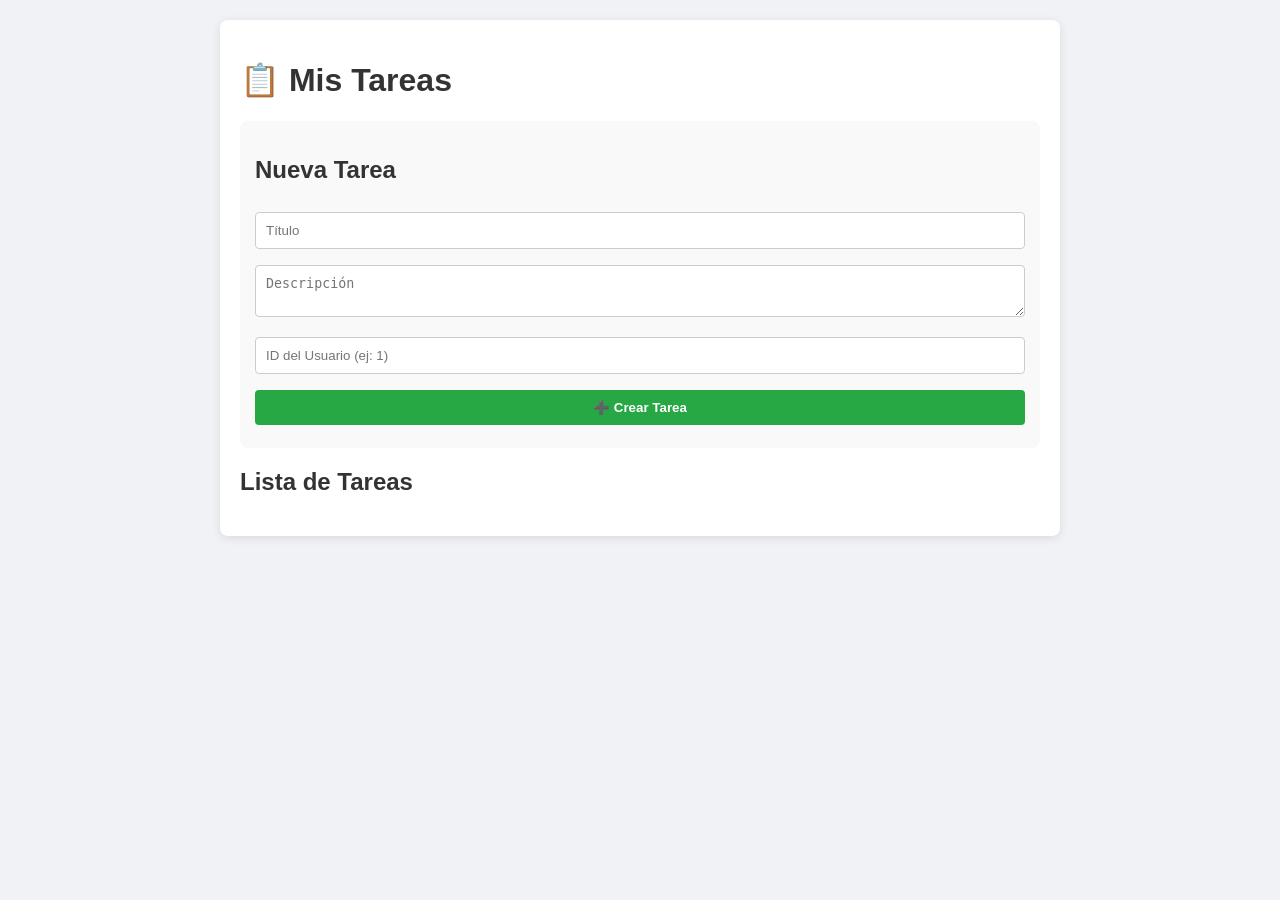
<file: src/main/resources/static/index.html>
<!DOCTYPE html>
<html lang="es">
<head>
    <meta charset="UTF-8">
    <meta name="viewport" content="width=device-width, initial-scale=1.0">
    <title>Mi Gestor de Tareas</title>
    <link rel="stylesheet" href="style.css">
</head>
<body>
<div class="container">
    <h1>📋 Mis Tareas</h1>

    <div class="formulario">
        <h2>Nueva Tarea</h2>
        <input type="text" id="titulo" placeholder="Título" required>
        <textarea id="descripcion" placeholder="Descripción"></textarea>
        <input type="number" id="userId" placeholder="ID del Usuario (ej: 1)" required>
        <button id="btnCrear">➕ Crear Tarea</button>
    </div>

    <div class="lista-tareas">
        <h2>Lista de Tareas</h2>
        <ul id="lista"></ul>
    </div>
</div>

<script src="script.js"></script>
</body>
</html>
</file>
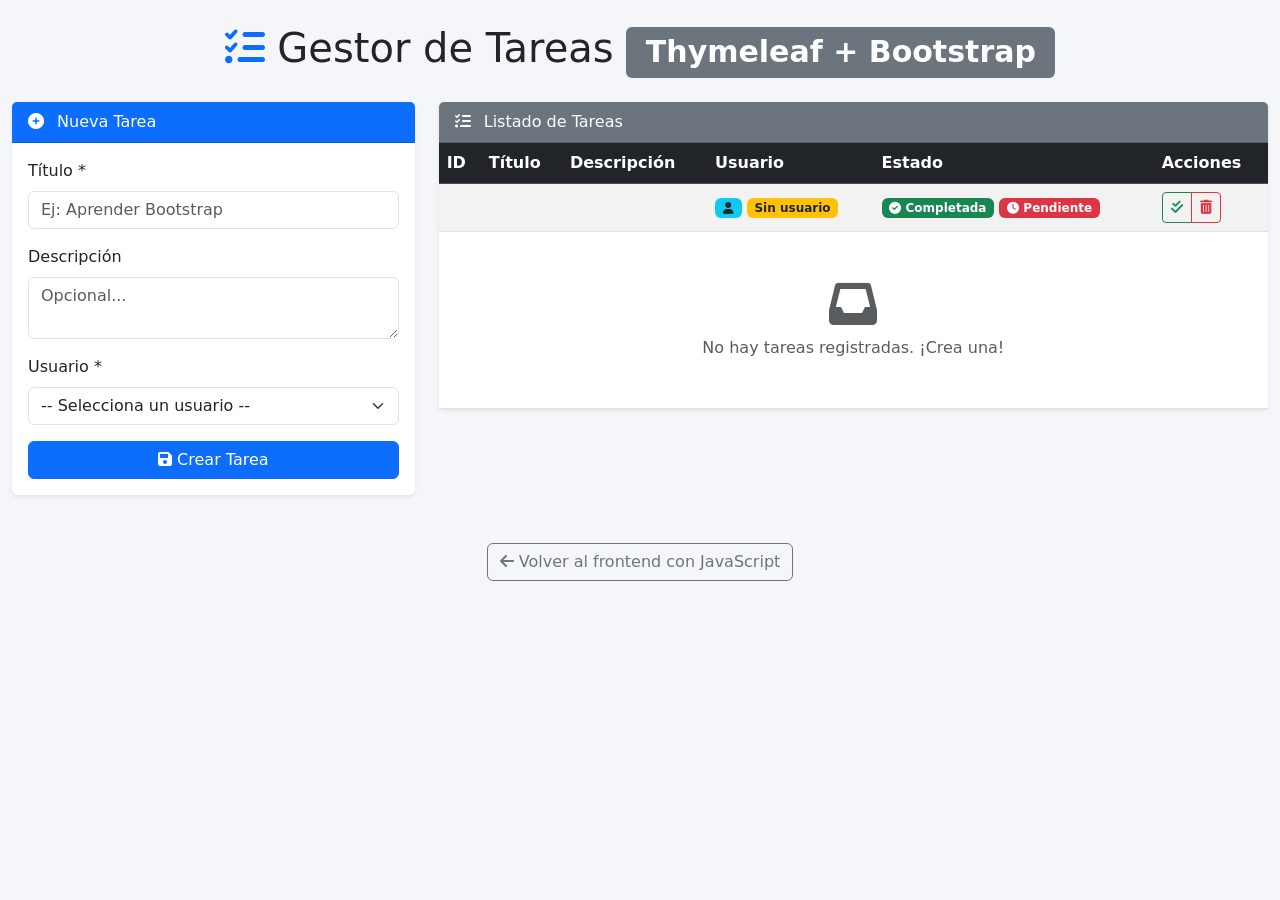
<file: src/main/resources/templates/task-list.html>
<!DOCTYPE html>
<html xmlns:th="http://www.thymeleaf.org">
<head>
    <meta charset="UTF-8">
    <meta name="viewport" content="width=device-width, initial-scale=1.0">
    <title>Mis Tareas - Spring Boot + Bootstrap</title>
    <!-- Bootstrap 5 CSS -->
    <link href="https://cdn.jsdelivr.net/npm/bootstrap@5.3.0-alpha1/dist/css/bootstrap.min.css" rel="stylesheet">
    <!-- Font Awesome Icons -->
    <link rel="stylesheet" href="https://cdnjs.cloudflare.com/ajax/libs/font-awesome/6.0.0-beta3/css/all.min.css">
    <style>
        .completed-task {
            text-decoration: line-through;
            opacity: 0.7;
        }
        .card-header i {
            margin-right: 8px;
        }
        body {
            background: #f4f6f9;
        }
    </style>
</head>
<body>

<div class="container-fluid mt-4">
    <div class="row">
        <div class="col-12">
            <h1 class="text-center mb-4">
                <i class="fas fa-tasks text-primary"></i> Gestor de Tareas
                <span class="badge bg-secondary">Thymeleaf + Bootstrap</span>
            </h1>
        </div>
    </div>

    <div class="row">
        <!-- Formulario para crear nueva tarea -->
        <div class="col-md-4 mb-4">
            <div class="card shadow-sm border-0">
                <div class="card-header bg-primary text-white">
                    <i class="fas fa-plus-circle"></i> Nueva Tarea
                </div>
                <div class="card-body">
                    <form th:action="@{/tasks-view/create}" th:object="${newTask}" method="post">
                        <div class="mb-3">
                            <label for="title" class="form-label">Título *</label>
                            <input type="text" class="form-control" th:field="*{title}" id="title" placeholder="Ej: Aprender Bootstrap">
                            <div class="text-danger small" th:if="${#fields.hasErrors('title')}" th:errors="*{title}"></div>
                        </div>
                        <div class="mb-3">
                            <label for="description" class="form-label">Descripción</label>
                            <textarea class="form-control" th:field="*{description}" id="description" rows="2" placeholder="Opcional..."></textarea>
                        </div>
                        <div class="mb-3">
                            <label for="userId" class="form-label">Usuario *</label>
                            <select class="form-select" th:field="*{userId}" id="userId" required>
                                <option value="">-- Selecciona un usuario --</option>
                                <option th:each="user : ${users}" th:value="${user.id}" th:text="${user.username}"></option>
                            </select>
                        </div>
                        <button type="submit" class="btn btn-primary w-100">
                            <i class="fas fa-save"></i> Crear Tarea
                        </button>
                    </form>
                </div>
            </div>
        </div>

        <!-- Listado de tareas -->
        <div class="col-md-8">
            <div class="card shadow-sm border-0">
                <div class="card-header bg-secondary text-white">
                    <i class="fas fa-list-check"></i> Listado de Tareas
                </div>
                <div class="card-body p-0">
                    <div class="table-responsive">
                        <table class="table table-striped table-hover mb-0 align-middle">
                            <thead class="table-dark">
                            <tr>
                                <th>ID</th>
                                <th>Título</th>
                                <th>Descripción</th>
                                <th>Usuario</th>
                                <th>Estado</th>
                                <th>Acciones</th>
                            </tr>
                            </thead>
                            <tbody>
                            <tr th:each="task : ${tasks}">
                                <td class="fw-bold" th:text="${task.id}"></td>
                                <td th:text="${task.title}" th:classappend="${task.completed} ? 'completed-task' : ''"></td>
                                <td th:text="${task.description} ?: '—'"></td>
                                <td>
                                        <span th:if="${task.user != null}" class="badge bg-info text-dark">
                                            <i class="fas fa-user"></i> <span th:text="${task.user.username}"></span>
                                        </span>
                                    <span th:unless="${task.user != null}" class="badge bg-warning text-dark">Sin usuario</span>
                                </td>
                                <td>
                                        <span th:if="${task.completed}" class="badge bg-success">
                                            <i class="fas fa-check-circle"></i> Completada
                                        </span>
                                    <span th:unless="${task.completed}" class="badge bg-danger">
                                            <i class="fas fa-clock"></i> Pendiente
                                        </span>
                                </td>
                                <td>
                                    <div class="btn-group btn-group-sm" role="group">
                                        <a th:href="@{/tasks-view/toggle/{id}(id=${task.id})}" class="btn btn-outline-success" title="Marcar/Desmarcar">
                                            <i class="fas fa-check-double"></i>
                                        </a>
                                        <a th:href="@{/tasks-view/delete/{id}(id=${task.id})}" class="btn btn-outline-danger" title="Eliminar" onclick="return confirm('¿Eliminar esta tarea permanentemente?')">
                                            <i class="fas fa-trash-alt"></i>
                                        </a>
                                    </div>
                                </td>
                            </tr>
                            <tr th:if="${tasks.isEmpty()}">
                                <td colspan="6" class="text-center text-muted py-5">
                                    <i class="fas fa-inbox fa-3x mb-2"></i><br>
                                    No hay tareas registradas. ¡Crea una!
                                </td>
                            </tr>
                            </tbody>
                        </table>
                    </div>
                </div>
            </div>
        </div>
    </div>

    <div class="row mt-4 mb-3">
        <div class="col text-center">
            <a href="/index.html" class="btn btn-outline-secondary">
                <i class="fas fa-arrow-left"></i> Volver al frontend con JavaScript
            </a>
        </div>
    </div>
</div>

<!-- Bootstrap JS Bundle (opcional para algunos componentes) -->
<script src="https://cdn.jsdelivr.net/npm/bootstrap@5.3.0-alpha1/dist/js/bootstrap.bundle.min.js"></script>
</body>
</html>
</file>
<file: src/main/resources/static/style.css>
body {
    font-family: Arial, sans-serif;
    background: #f0f2f5;
    margin: 0;
    padding: 20px;
}

.container {
    max-width: 800px;
    margin: auto;
    background: white;
    padding: 20px;
    border-radius: 8px;
    box-shadow: 0 2px 10px rgba(0,0,0,0.1);
}

h1, h2 {
    color: #333;
}

.formulario {
    background: #f9f9f9;
    padding: 15px;
    border-radius: 8px;
    margin-bottom: 20px;
}

input, textarea, button {
    width: 100%;
    padding: 10px;
    margin: 8px 0;
    border: 1px solid #ccc;
    border-radius: 4px;
    box-sizing: border-box;
}

button {
    background-color: #28a745;
    color: white;
    border: none;
    cursor: pointer;
    font-weight: bold;
}

button:hover {
    background-color: #218838;
}

ul {
    list-style: none;
    padding: 0;
}

li {
    background: #fff;
    border: 1px solid #ddd;
    margin: 10px 0;
    padding: 10px;
    border-radius: 5px;
    display: flex;
    justify-content: space-between;
    align-items: center;
}

.tarea-completada {
    text-decoration: line-through;
    opacity: 0.6;
}

.acciones button {
    width: auto;
    margin-left: 5px;
    padding: 5px 10px;
}

.btn-completar {
    background-color: #007bff;
}

.btn-eliminar {
    background-color: #dc3545;
}
</file>
